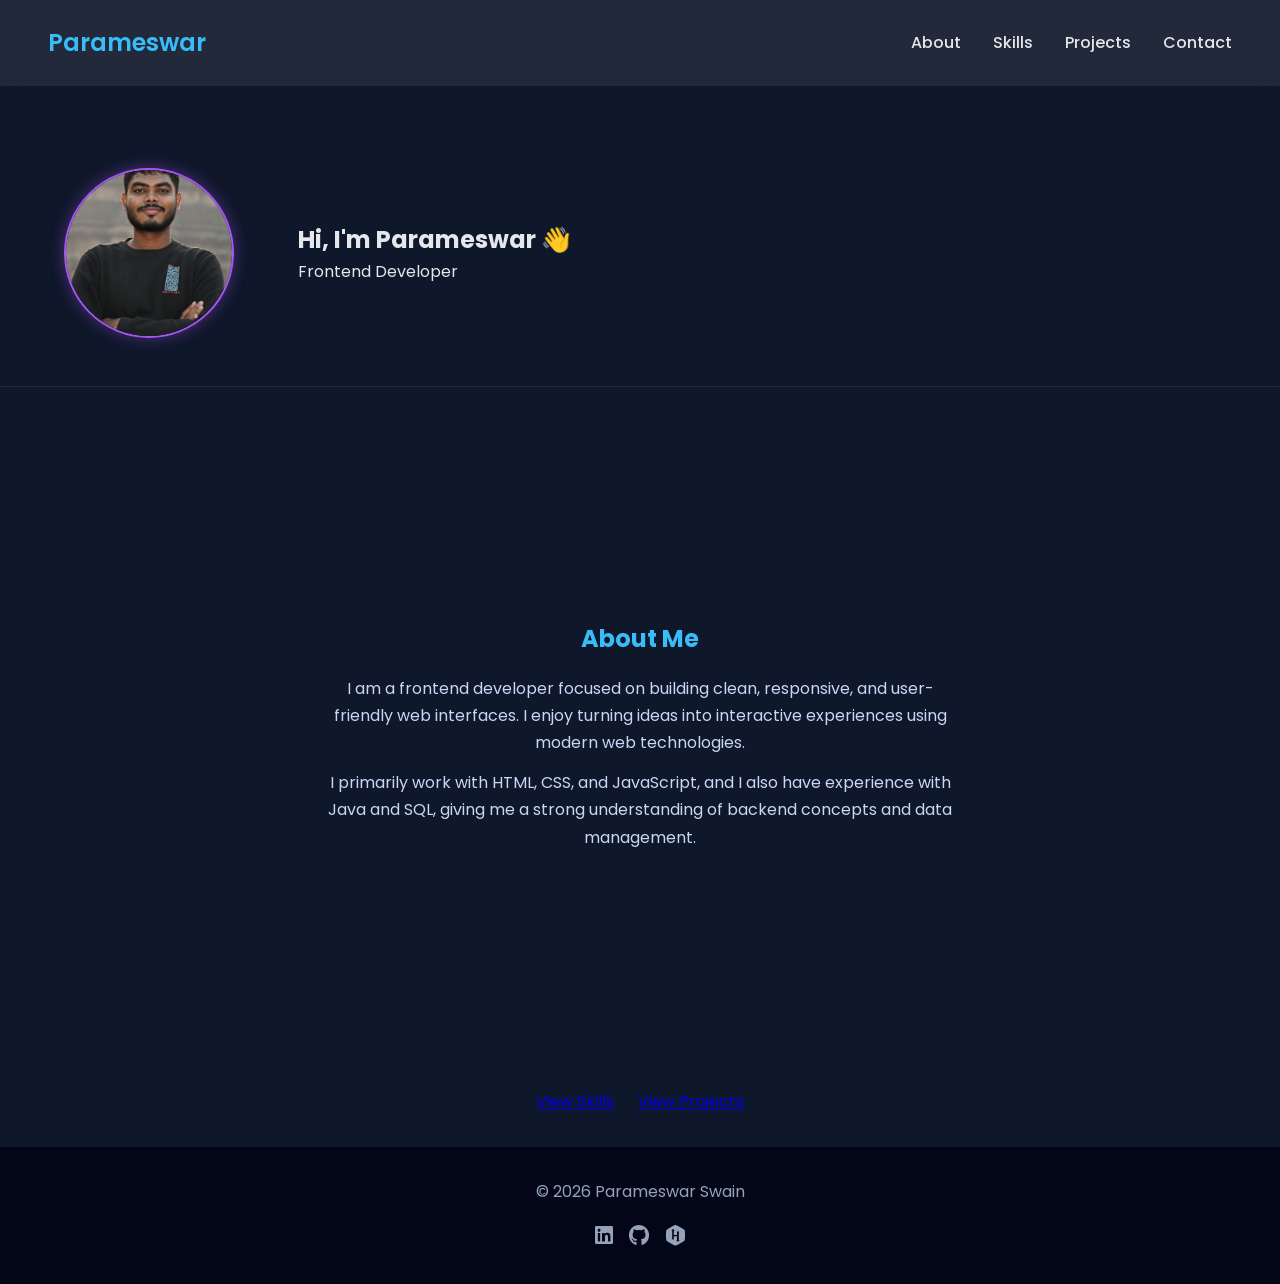
<file: index.html>
<!DOCTYPE html>
<html lang="en">
<head>
    <meta charset="UTF-8">
    <meta name="viewport" content="width=device-width, initial-scale=1.0">
    <title>Parameswar | Portfolio</title>

    <link rel="stylesheet" href="css/style.css">
    <link href="https://fonts.googleapis.com/css2?family=Poppins:wght@400;600&display=swap" rel="stylesheet">
    <link
  rel="stylesheet"
  href="https://cdnjs.cloudflare.com/ajax/libs/font-awesome/6.5.1/css/all.min.css"
/>
</head>
<body>

<header class="navbar">
    <div class="logo">Parameswar</div>

    <nav class="nav-links">
        <a href="index.html">About</a>
        <a href="skill.html">Skills</a>
        <a href="project.html">Projects</a>
        <a href="contact.html">Contact</a>
    </nav>
</header>

<main>

    <!-- HERO SECTION -->
    <section id="middle" class="hero">
        <div class="content">

            <div class="middle1">
                <img src="assets/profile.jpeg" alt="Parameswar profile photo">

                <div class="text">
                    <h1>Hi, I'm Parameswar 👋</h1>
                    <p id="role">Frontend Developer</p>
                </div>
            </div>

            <div class="about-me" id="about">
                <h2>About Me</h2>
             <p>
    I am a frontend developer focused on building clean, responsive,
    and user-friendly web interfaces. I enjoy turning ideas into
    interactive experiences using modern web technologies.
</p>
<p>
    I primarily work with HTML, CSS, and JavaScript, and I also have
    experience with Java and SQL, giving me a strong understanding
    of backend concepts and data management.
</p>

            </div>

        </div>
    </section>

    <!-- ACTION BUTTONS -->
    <section class="middle2_actions">
        <a href="skill.html" class="skils_btn" id="btn1">View Skills</a>
        <a href="project.html" class="project_btn" id="btn2">View Projects</a>
    </section>

</main>


<footer class="footer">
    <p>© 2026 Parameswar Swain</p>
    <div class="profile-link">
        <a href=""><i class="fa-brands fa-linkedin"></i></a>  
        <a href=""><i class="fa-brands fa-github"></i></a>
        <a href=""><i class="fa-brands fa-hackerrank"></i></a>

    </div>
</footer>
<script src="https://cdnjs.cloudflare.com/ajax/libs/gsap/3.12.5/gsap.min.js"></script>

<script src="js/script.js"defer></script>
</body>
</html>
</file>
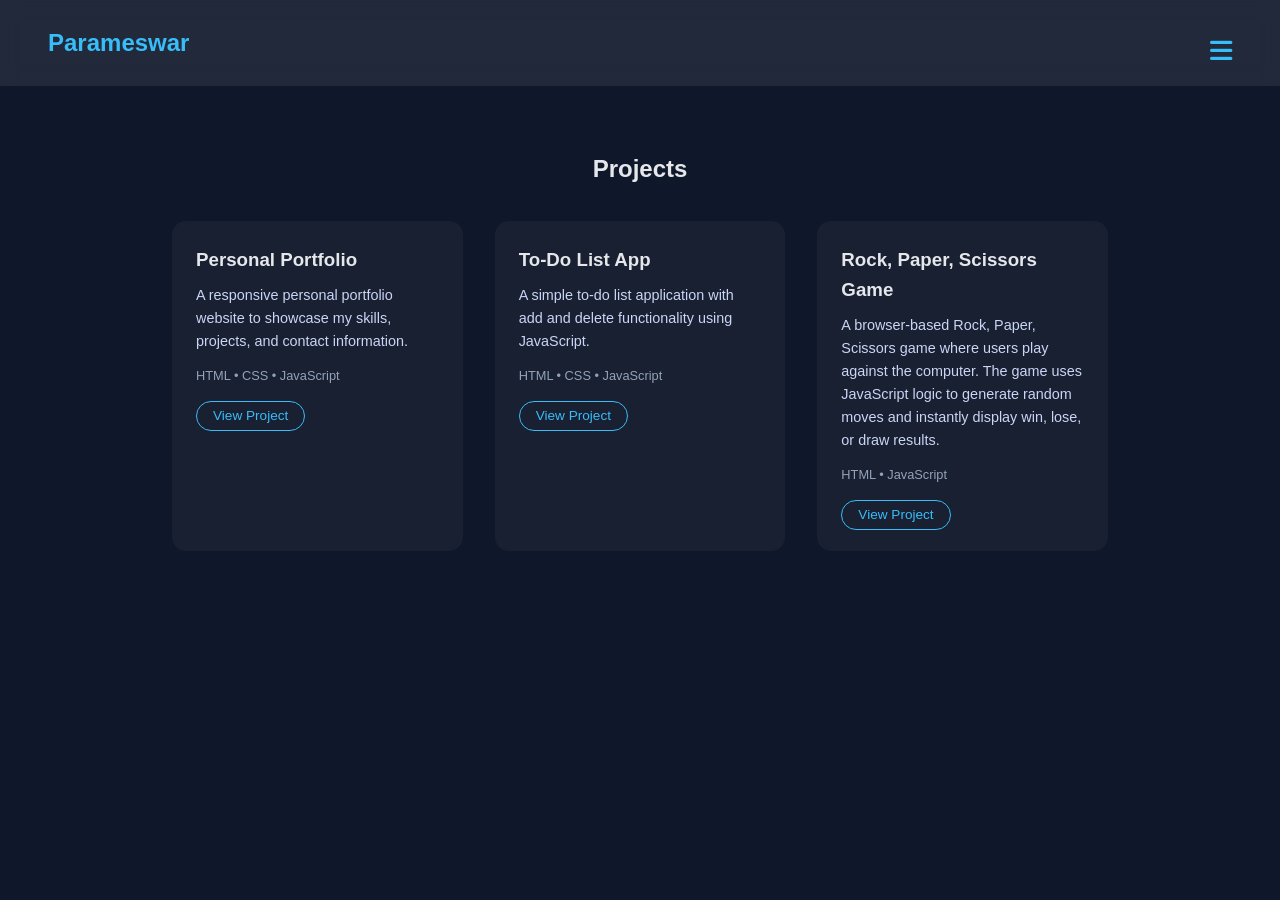
<file: project.html>
<!DOCTYPE html>
<html lang="en">
<head>
    <meta charset="UTF-8">
    <meta name="viewport" content="width=device-width, initial-scale=1.0">
    <title>project</title>
    <link rel="stylesheet" href="css/project.css">
<link rel="stylesheet"
href="https://cdnjs.cloudflare.com/ajax/libs/font-awesome/6.5.1/css/all.min.css">


</head>
<body>

<div class="logo">
    <a href="index.html">Parameswar</a>
    <i class="fa-solid fa-bars"></i>

</div>
<section id="projects" class="projects">
    <h2>Projects</h2>

    <div class="projects-grid">

        <div class="project-card">
            <h3>Personal Portfolio</h3>
            <p>
                A responsive personal portfolio website to showcase my skills,
                projects, and contact information.
            </p>
            <span>HTML • CSS • JavaScript</span>

            <a href="#" class="project-btn">View Project</a>
        </div>

        <div class="project-card">
            <h3>To-Do List App</h3>
            <p>
                A simple to-do list application with add and delete functionality
                using JavaScript.
            </p>
            <span>HTML • CSS • JavaScript</span>

            <a href="https://github.com/parameswar6/To-do-list-project.git" class="project-btn">View Project</a>
        </div>

        <div class="project-card">
          <h3>Rock, Paper, Scissors Game</h3>
<p>
    A browser-based Rock, Paper, Scissors game where users play against
    the computer. The game uses JavaScript logic to generate random moves
    and instantly display win, lose, or draw results.
</p>
<span>HTML • JavaScript</span>

            <a href="https://github.com/parameswar6/rock_paper_cissor_game-project.git" class="project-btn">View Project</a>
        </div>

    </div>
</section>
<div class="menu" id="menu">
    <a href="index.html">About</a>
    <a href="skill.html">Skills</a>
    <a href="project.html">Projects</a>
    <a href="contact.html">Contact</a>
</div>
<script src="https://cdnjs.cloudflare.com/ajax/libs/gsap/3.12.5/gsap.min.js"></script>
<script src="js/project.js" defer></script>


    
</body>
</html>
</file>
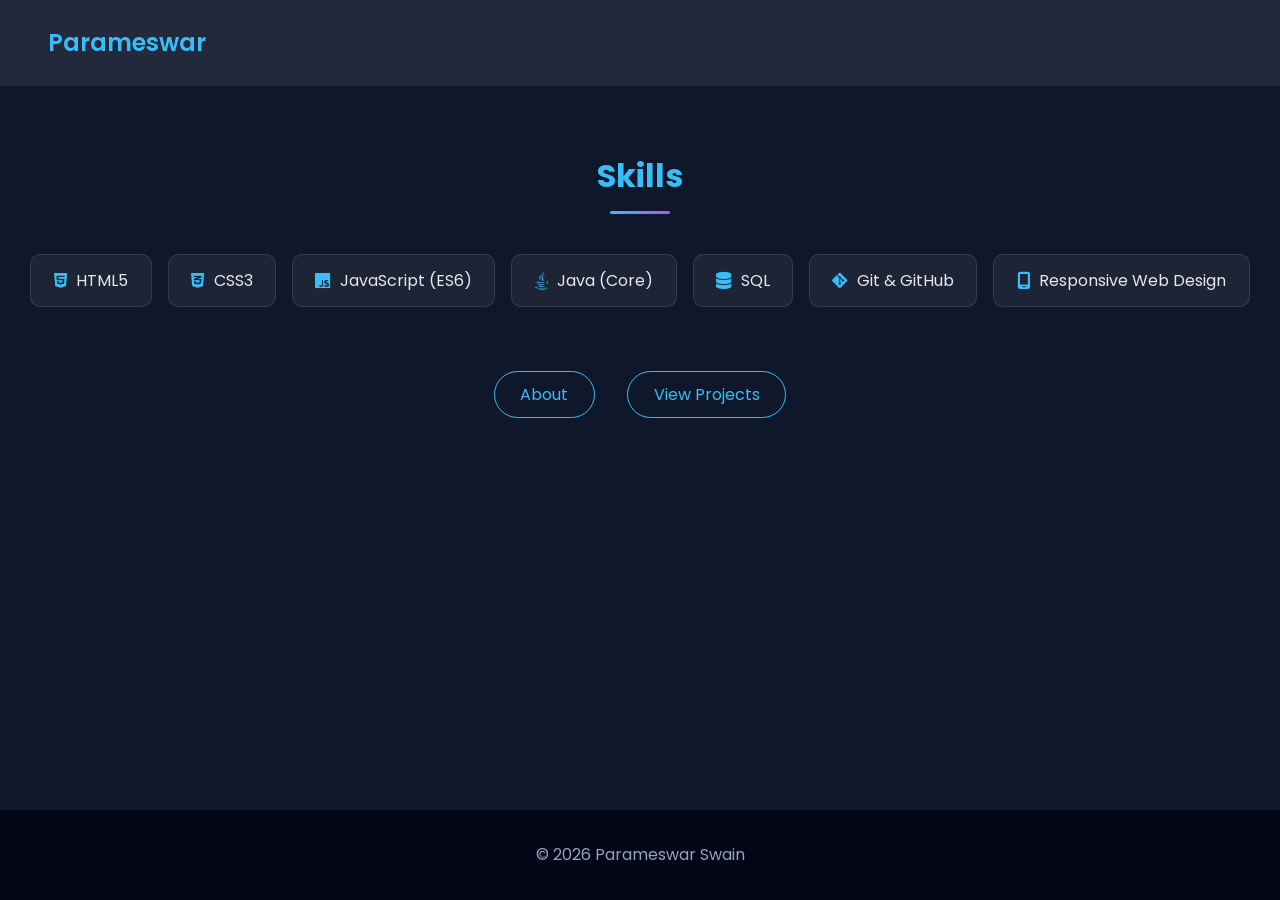
<file: skill.html>
<!DOCTYPE html>
<html lang="en">
<head>
    <meta charset="UTF-8">
    <meta name="viewport" content="width=device-width, initial-scale=1.0">
    <title>Skills | Parameswar</title>

    <link rel="stylesheet" href="css/skill.css">
    <link href="https://fonts.googleapis.com/css2?family=Poppins:wght@400;600&display=swap" rel="stylesheet">
    <link
      rel="stylesheet"
      href="https://cdnjs.cloudflare.com/ajax/libs/font-awesome/6.5.1/css/all.min.css"
    >
</head>
<body>

<!-- HEADER / LOGO -->
<header class="logo">
    <a href="index.html">Parameswar</a>
</header>

<!-- SKILLS SECTION -->
<section id="skills" class="skills-simple">
    <h2>Skills</h2>

    <ul class="skills-list">
        <li><i class="fa-brands fa-html5"></i> HTML5</li>
        <li><i class="fa-brands fa-css3-alt"></i> CSS3</li>
        <li><i class="fa-brands fa-js"></i> JavaScript (ES6)</li>
        <li><i class="fa-brands fa-java"></i> Java (Core)</li>
        <li><i class="fa-solid fa-database"></i> SQL</li>
        <li><i class="fa-brands fa-git-alt"></i> Git & GitHub</li>
        <li><i class="fa-solid fa-mobile-screen"></i> Responsive Web Design</li>
    </ul>
</section>

<!-- ACTION BUTTONS -->
<section class="middle2_actions">
    <a href="index.html" class="links">About</a>
    <a href="project.html" class="links">View Projects</a>
</section>

<!-- FOOTER -->
<footer class="footer">
    <p>© 2026 Parameswar Swain</p>
</footer>

<!-- GSAP -->
<script src="https://cdnjs.cloudflare.com/ajax/libs/gsap/3.12.5/gsap.min.js"></script>
<script src="js/skill.js" defer></script>

</body>
</html>
</file>
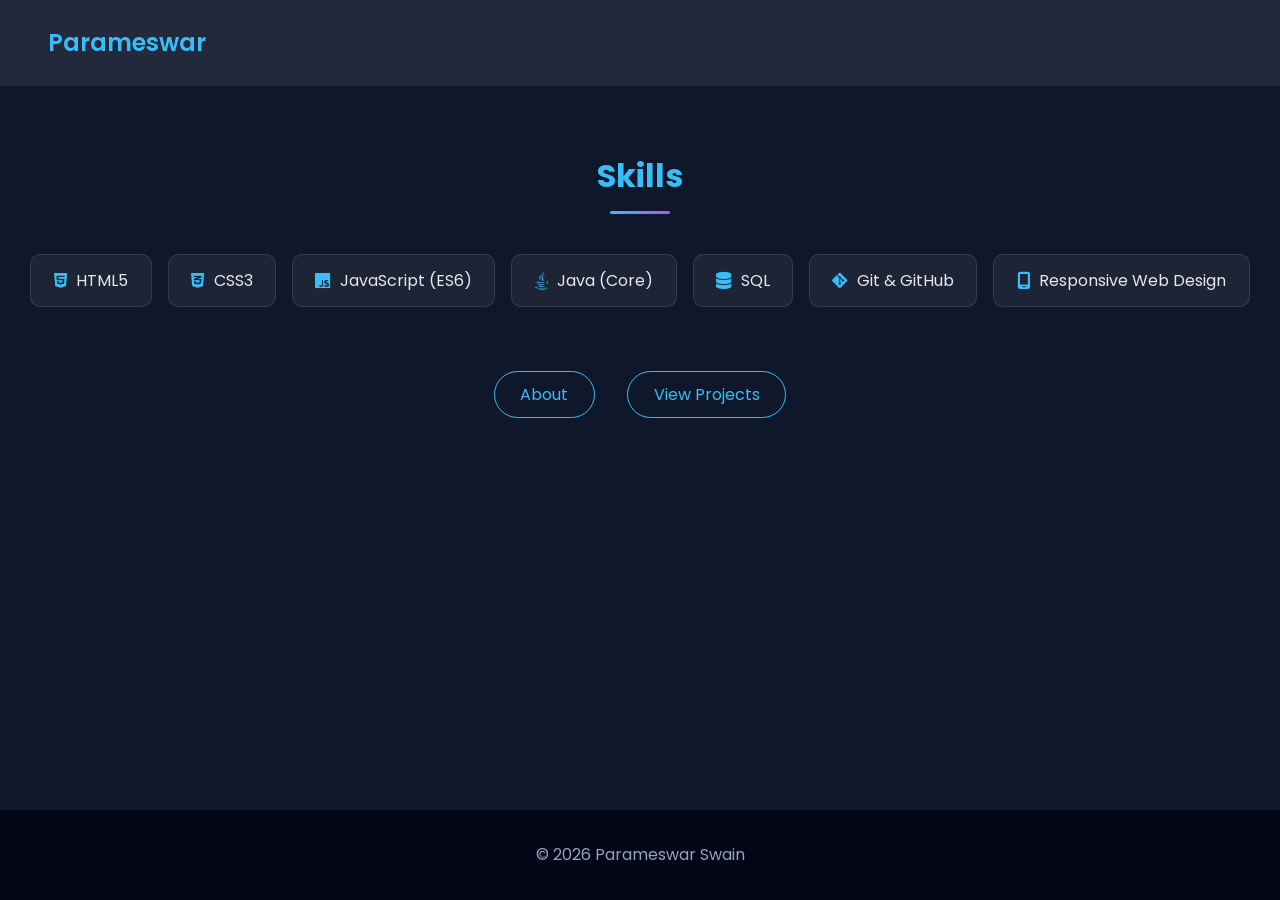
<file: Skills.html>
<!DOCTYPE html>
<html lang="en">
<head>
    <meta charset="UTF-8">
    <meta name="viewport" content="width=device-width, initial-scale=1.0">
    <title>Skills | Parameswar</title>

    <link rel="stylesheet" href="css/skills.css">
    <link href="https://fonts.googleapis.com/css2?family=Poppins:wght@400;600&display=swap" rel="stylesheet">
    <link
      rel="stylesheet"
      href="https://cdnjs.cloudflare.com/ajax/libs/font-awesome/6.5.1/css/all.min.css"
    >
</head>
<body>

<!-- HEADER / LOGO -->
<header class="logo">
    <a href="index.html">Parameswar</a>
</header>

<!-- SKILLS SECTION -->
<section id="skills" class="skills-simple">
    <h2>Skills</h2>

    <ul class="skills-list">
        <li><i class="fa-brands fa-html5"></i> HTML5</li>
        <li><i class="fa-brands fa-css3-alt"></i> CSS3</li>
        <li><i class="fa-brands fa-js"></i> JavaScript (ES6)</li>
        <li><i class="fa-brands fa-java"></i> Java (Core)</li>
        <li><i class="fa-solid fa-database"></i> SQL</li>
        <li><i class="fa-brands fa-git-alt"></i> Git & GitHub</li>
        <li><i class="fa-solid fa-mobile-screen"></i> Responsive Web Design</li>
    </ul>
</section>

<!-- ACTION BUTTONS -->
<section class="middle2_actions">
    <a href="index.html" class="links">About</a>
    <a href="project.html" class="links">View Projects</a>
</section>

<!-- FOOTER -->
<footer class="footer">
    <p>© 2026 Parameswar Swain</p>
</footer>

<!-- GSAP -->
<script src="https://cdnjs.cloudflare.com/ajax/libs/gsap/3.12.5/gsap.min.js"></script>
<script src="js/skill.js" defer></script>

</body>
</html>
</file>
<file: css/style.css>
*{
    margin: 0;
    padding: 0;
    box-sizing: border-box;
}

body{
    font-family: 'Poppins', sans-serif;
    background-color: #0f172a;
    color: #e5e7eb;
    line-height: 1.6;
}

/* ================= NAVBAR ================= */
.navbar{
    display: flex;
    justify-content: space-between;
    align-items: center;
    padding: 1.5rem 3rem;
    background: rgba(255,255,255,0.08);
    backdrop-filter: blur(10px);
    position: fixed;
    top: 0;
    width: 100%;
    z-index: 1000;
}

.logo{
    font-size: 1.5rem;
    font-weight: 600;
    color: #38bdf8;
    cursor: pointer;
    animation: float 3s ease-in-out infinite;
}

@keyframes float {
    0% { transform: translate(0, 0); }
    50% { transform: translate(0, -6px); }
    100% { transform: translate(0, 0); }
}

.logo:hover{
    text-shadow: 0 0 10px #38bdf8;
}

.nav-links{
    display: flex;
    gap: 2rem;
}

.nav-links a{
    text-decoration: none;
    font-size: 1rem;
    font-weight: 500;
    color: #e5e7eb;
    position: relative;
}

.nav-links a::after{
    content: "";
    position: absolute;
    left: 50%;
    bottom: -6px;
    width: 0;
    height: 2px;
    background: linear-gradient(135deg, #38bdf8, #a855f7);
    transition: 0.3s ease;
    transform: translateX(-50%);
}

.nav-links a:hover{
    color: #38bdf8;
}

.nav-links a:hover::after{
    width: 100%;
}

/* ================= HERO ================= */
.hero{
    padding-top: 120px;
}

.content{
    display: flex;
    flex-direction: column;
    gap: 2.5rem;
}

.middle1{
    display: flex;
    align-items: center;
    gap: 4rem;
    padding: 3rem 4rem;
    border-bottom: 1px solid rgba(255,255,255,0.08);
    transition: transform 0.4s ease;
}

.middle1:hover{
    transform: translateY(-4px);
}

.middle1 img{
    width: 170px;
    height: 170px;
    border-radius: 50%;
    object-fit: cover;
    border: 2px solid #a855f7;
    box-shadow: 0 0 15px rgba(168, 85, 247, 0.4);
}

/* ================= ABOUT ================= */
.about-me{
    min-height: 70vh;
    display: flex;
    flex-direction: column;
    justify-content: center;
    max-width: 700px;
    margin: 0 auto;
    padding: 2rem;
    color: #cbd5f5;
    text-align: center;
}

.about-me h2{
    margin-bottom: 1rem;
    color: #38bdf8;
}

.about-me p{
    margin-bottom: 0.8rem;
    line-height: 1.7;
}

/* ================= ACTION BUTTONS ================= */
.middle2_actions{
    display: flex;
    justify-content: center;
    gap: 1.5rem;
    padding: 2rem;
}

/* ================= FOOTER ================= */
.footer{
    background-color: #020617;
    text-align: center;
    padding: 2rem;
    color: #94a3b8;
}

.profile-link{
    display: flex;
    justify-content: center;
    margin-top: 0.9rem;
    gap: 1rem;
}

.profile-link a{
    color: #94a3b8;
    font-size: 1.3rem;
    transition: color 0.3s ease, transform 0.3s ease;
}

.profile-link a:hover{
    color: #38bdf8;
    transform: translateY(-3px);
}

/* ================= MOBILE RESPONSIVE ================= */
@media (max-width: 768px){
    .logo{
    font-size: 0.8rem;
    font-weight: 600;

}

    /* NAVBAR */
    .navbar{
        padding: 1rem 1.4rem;
    }

    .nav-links{
        display: flex;
         gap: 1rem;
    }

    /* HERO */
    .hero{
        padding-top: 90px;
    }

    .content{
        gap: 1.8rem;
    }

    /* PROFILE */
    .middle1{
        flex-direction: column;
        text-align: center;
        gap: 1.5rem;
        padding: 2rem 1.5rem;
        max-width: 500px;
        margin: 0 auto;
    }

    .middle1 img{
        width: 140px;
        height: 140px;
    }

    /* ABOUT */
    .about-me{
        min-height: auto;
        text-align: left;
        max-width: 90%;
        padding: 1.5rem;
    }

    .about-me h2{
        font-size: 1.4rem;
    }

    .about-me p{
        font-size: 0.95rem;
    }

    /* ACTION BUTTONS */
    .middle2_actions{
        flex-direction: column;
        gap: 1rem;
        align-items: center;
    }

    .middle2_actions a{
        width: 100%;
        max-width: 260px;
        text-align: center;
    }

    /* FOOTER */
    .footer{
        padding: 1.4rem;
        font-size: 0.9rem;
    }

    .profile-link{
        gap: 0.8rem;
    }
}
</file>
<file: css/project.css>
*{
    margin: 0;
    padding: 0;
    box-sizing: border-box;
}

body{
    font-family: 'Poppins', sans-serif;
    background-color: #0f172a;
    color: #e5e7eb;
    line-height: 1.6;
}


.logo {
    background: rgba(255,255,255,0.08);
    backdrop-filter: blur(10px);
    padding: 1.5rem 3rem;
    display: flex;
    align-items: center;


}
.logo a{
    text-decoration: none;
    font-size: 1.5rem;
    font-weight: 600;
    color: #38bdf8;
    cursor: pointer;
    display: inline-block;
    animation: float 3s ease-in-out infinite;
}

@keyframes float {
    0% { transform: translate(0, 0); }
    50% { transform: translate(0, -6px); }
    75% { transform: translate(-3px, -4px); }
    100% { transform: translate(0, 0); }
}

.logo a:hover{
    text-shadow: 0 0 10px #38bdf8;
}
.projects{
    max-width: 1000px;
    margin:0 auto;
    padding:4rem 2rem;


}
.projects h2{
    text-align: center;
    margin-bottom: 2rem;
}
.projects-grid{
    display: flex;
    gap:2rem;



}
.project-card{
    background: rgba(255,255,255,0.04);
    padding: 1.5rem;
    border-radius: 14px;
    width: 100%;
    max-width: 300px;
    opacity: 0;
    transform: translateY(30px);
    animation: projectReveal 0.8s ease forwards;
}
@keyframes projectReveal{
    to{
        opacity: 1;
        transform: translateY(0);
    }
}
.project-card:hover{
    transform: translateY(-6px);
    box-shadow: 0 0 25px rgba(56,189,248,0.15);
}

.project-card h3{
    margin-bottom: 0.6rem;
}

.project-card p{
    font-size: 0.9rem;
    color: #cbd5f5;
    margin-bottom: 0.8rem;
}

.project-card span{
    display: block;
    font-size: 0.8rem;
    color: #94a3b8;
    margin-bottom: 1rem;
}

.project-btn{
    text-decoration: none;
    font-size: 0.85rem;
    color: #38bdf8;
    border: 1px solid #38bdf8;
    padding: 0.4rem 1rem;
    border-radius: 999px;
}
i{
    height: 10px;

}
.fa-bars{
    font-size: 1.6rem;
    color: #38bdf8;
    cursor: pointer;
    margin-left: auto;

}
.menu{
    position: absolute;
    top: 80px;
    right: 30px;

    display: none;
    flex-direction: column;
    gap: 1rem;

    background: rgba(255,255,255,0.08);
    backdrop-filter: blur(10px);
    padding: 1rem 1.5rem;
    border-radius: 12px;
    width: 180px;
}

.menu a{
    text-decoration: none;
    color: #e5e7eb;
    font-weight: 500;
    text-align: center;
    padding: 0.4rem 0;
    transition: color 0.3s ease;


}

.menu a:hover{
    color: #38bdf8;
    background: rgba(56,189,248,0.12);
    border-radius: 8px;
}

/* when active */
.menu.active{
    display: flex;
}
@media (max-width: 768px) {

  /* HEADER / LOGO */
  .logo {
    padding: 1rem 1.5rem;
  }

  .logo a {
    font-size: 1.3rem;
  }

  /* PROJECTS SECTION */
  .projects {
    padding: 3rem 1.5rem;
  }

  .projects h2 {
    font-size: 1.5rem;
  }

  /* PROJECT GRID */
  .projects-grid {
    flex-direction: column;
    align-items: center;
  }

  .project-card {
    max-width: 100%;
  }

  /* MENU */
  .menu {
    right: 1rem;
    width: 90%;
    max-width: 260px;
  }

}
</file>
<file: css/skill.css>
*{
    margin: 0;
    padding: 0;
    box-sizing: border-box;
}

body{
    font-family: 'Poppins', sans-serif;
    background-color: #0f172a;
    color: #e5e7eb;
    line-height: 1.6;
     min-height: 100vh;
    display: flex;
    flex-direction: column;
}

/* HEADER */
.logo{
    background: rgba(255,255,255,0.08);
    backdrop-filter: blur(10px);
    padding: 1.5rem 3rem;
}

.logo a{
    text-decoration: none;
    font-size: 1.5rem;
    font-weight: 600;
    color: #38bdf8;
    display: inline-block;
    animation: float 3s ease-in-out infinite;
}

@keyframes float {
    0% { transform: translate(0, 0); }
    50% { transform: translate(0, -6px); }
    100% { transform: translate(0, 0); }
}

/* SKILLS SECTION */
.skills-simple{
    margin-top: 4rem;
    text-align: center;
}

.skills-simple h2{
    font-size: 2rem;
    color: #38bdf8;
}

.skills-simple h2::after{
    content: "";
    width: 60px;
    height: 3px;
    background: linear-gradient(135deg,#38bdf8,#a855f7);
    display: block;
    margin: 0.6rem auto 0;
    border-radius: 2px;
}

/* SKILLS LIST */
.skills-list{
    list-style: none;
    display: flex;
    flex-wrap: wrap;
    justify-content: center;
    gap: 1rem;
    margin-top: 2.5rem;
    padding: 0 1rem;
}

.skills-list li{
    background: rgba(255,255,255,0.06);
    border: 1px solid rgba(255,255,255,0.1);
    padding: 0.8rem 1.4rem;
    border-radius: 10px;
    font-size: 1rem;
    display: flex;
    align-items: center;
    gap: 0.6rem;
    transition: transform 0.3s ease, background 0.3s ease;
}

.skills-list li i{
    color: #38bdf8;
    font-size: 1.1rem;
}

.skills-list li:hover{
    transform: translateY(-5px);
    background: rgba(56,189,248,0.15);
    border-color: #38bdf8;
}

/* ACTION BUTTONS */
.middle2_actions{
    margin-top: 4rem;
    display: flex;
    justify-content: center;
    gap: 2rem;
}

.links{
    text-decoration: none;
    color: #38bdf8;
    border: 1px solid #38bdf8;
    padding: 0.6rem 1.6rem;
    border-radius: 999px;
    transition: background 0.3s ease, color 0.3s ease;
}

.links:hover{
    background: #38bdf8;
    color: #0f172a;
}

/* FOOTER */
.footer{
    margin-top: 4rem;
    padding: 2rem;
    text-align: center;
    color: #94a3b8;
    background-color: #020617;
    margin-top:auto;
}

@media (max-width: 768px){
    section.middle2_actions a{
        padding: 0.4rem 1.1rem !important;
        font-size: 0.85rem !important;
        max-width: 200px;
    }
}
</file>
<file: css/skills.css>
*{
    margin: 0;
    padding: 0;
    box-sizing: border-box;
}

body{
    font-family: 'Poppins', sans-serif;
    background-color: #0f172a;
    color: #e5e7eb;
    line-height: 1.6;
     min-height: 100vh;
    display: flex;
    flex-direction: column;
}

/* HEADER */
.logo{
    background: rgba(255,255,255,0.08);
    backdrop-filter: blur(10px);
    padding: 1.5rem 3rem;
}

.logo a{
    text-decoration: none;
    font-size: 1.5rem;
    font-weight: 600;
    color: #38bdf8;
    display: inline-block;
    animation: float 3s ease-in-out infinite;
}

@keyframes float {
    0% { transform: translate(0, 0); }
    50% { transform: translate(0, -6px); }
    100% { transform: translate(0, 0); }
}

/* SKILLS SECTION */
.skills-simple{
    margin-top: 4rem;
    text-align: center;
}

.skills-simple h2{
    font-size: 2rem;
    color: #38bdf8;
}

.skills-simple h2::after{
    content: "";
    width: 60px;
    height: 3px;
    background: linear-gradient(135deg,#38bdf8,#a855f7);
    display: block;
    margin: 0.6rem auto 0;
    border-radius: 2px;
}

/* SKILLS LIST */
.skills-list{
    list-style: none;
    display: flex;
    flex-wrap: wrap;
    justify-content: center;
    gap: 1rem;
    margin-top: 2.5rem;
    padding: 0 1rem;
}

.skills-list li{
    background: rgba(255,255,255,0.06);
    border: 1px solid rgba(255,255,255,0.1);
    padding: 0.8rem 1.4rem;
    border-radius: 10px;
    font-size: 1rem;
    display: flex;
    align-items: center;
    gap: 0.6rem;
    transition: transform 0.3s ease, background 0.3s ease;
}

.skills-list li i{
    color: #38bdf8;
    font-size: 1.1rem;
}

.skills-list li:hover{
    transform: translateY(-5px);
    background: rgba(56,189,248,0.15);
    border-color: #38bdf8;
}

/* ACTION BUTTONS */
.middle2_actions{
    margin-top: 4rem;
    display: flex;
    justify-content: center;
    gap: 2rem;
}

.links{
    text-decoration: none;
    color: #38bdf8;
    border: 1px solid #38bdf8;
    padding: 0.6rem 1.6rem;
    border-radius: 999px;
    transition: background 0.3s ease, color 0.3s ease;
}

.links:hover{
    background: #38bdf8;
    color: #0f172a;
}

/* FOOTER */
.footer{
    margin-top: 4rem;
    padding: 2rem;
    text-align: center;
    color: #94a3b8;
    background-color: #020617;
    margin-top:auto;
}

@media (max-width: 768px){
    section.middle2_actions a{
        padding: 0.4rem 1.1rem !important;
        font-size: 0.85rem !important;
        max-width: 200px;
    }
}
</file>
